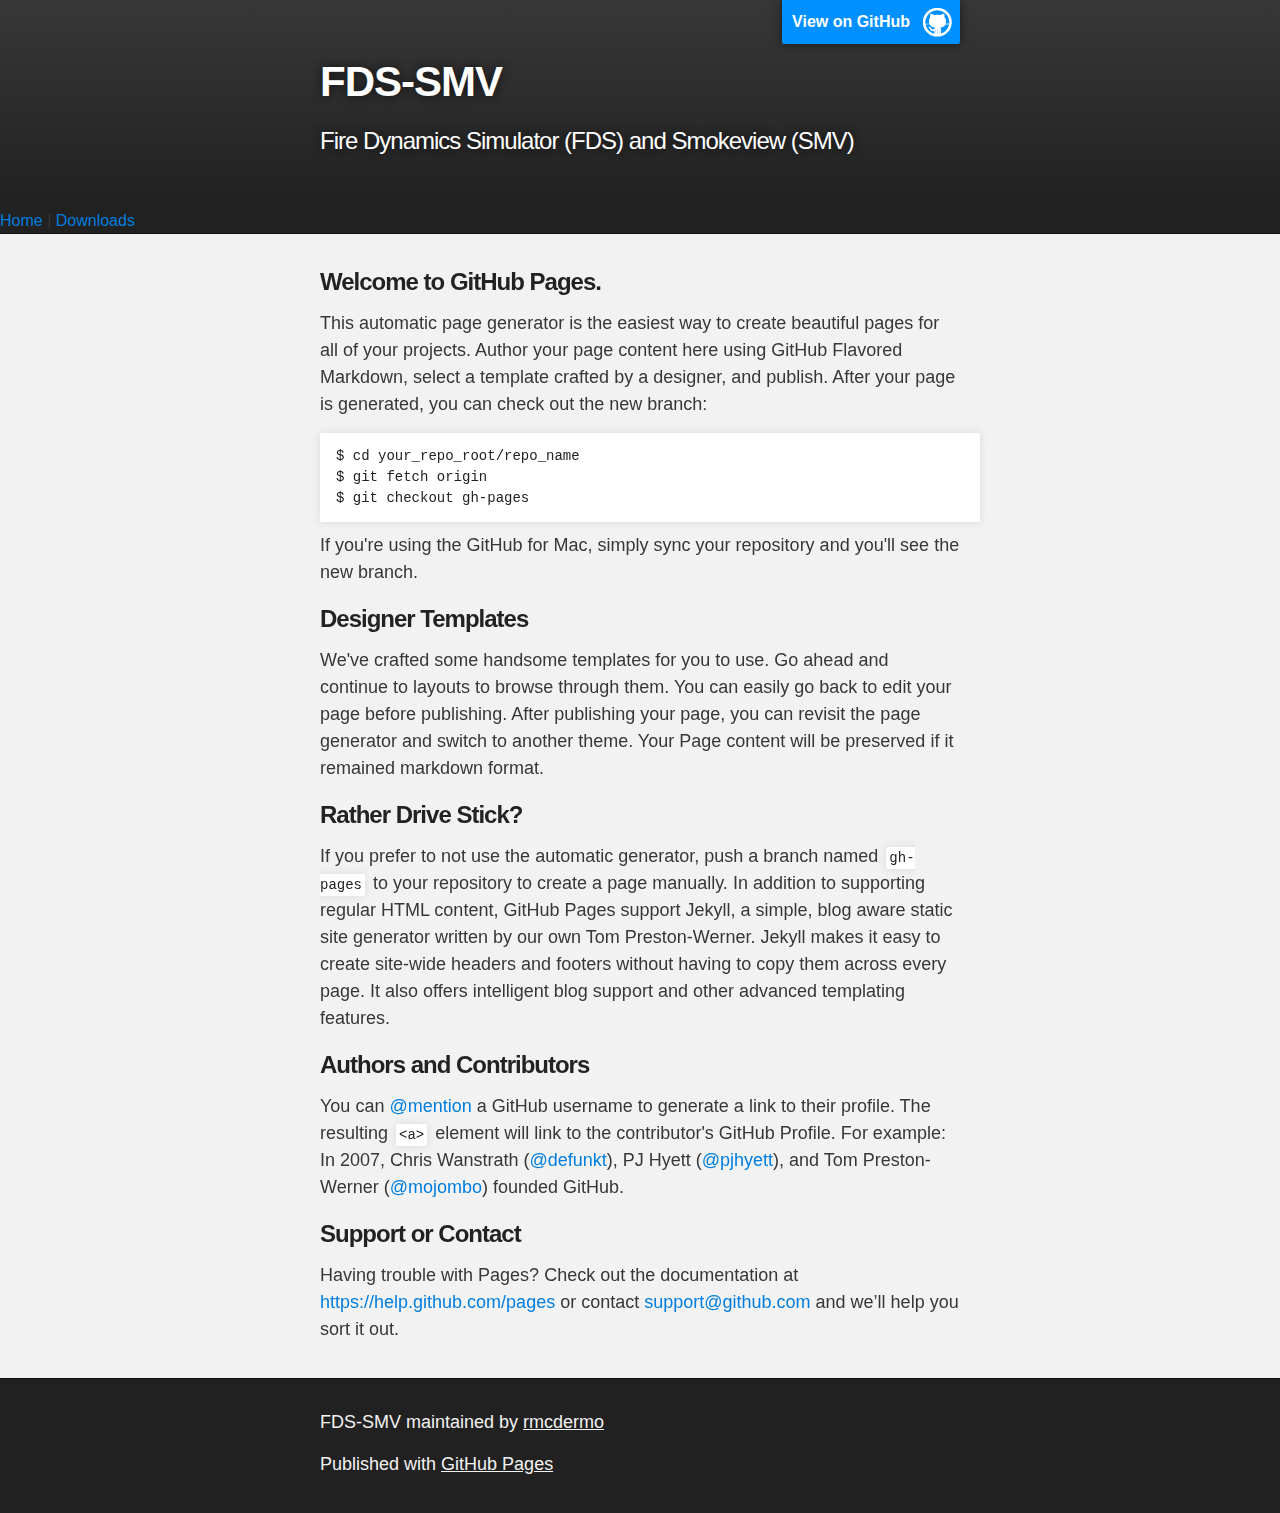
<file: index.html>
<!DOCTYPE html>
<html>

  <head>
    <meta charset='utf-8'>
    <meta http-equiv="X-UA-Compatible" content="chrome=1">
    <meta name="description" content="FDS-SMV : Fire Dynamics Simulator (FDS) and Smokeview (SMV)">

    <link rel="stylesheet" type="text/css" media="screen" href="stylesheets/stylesheet.css">

    <title>FDS-SMV</title>
  </head>

  <body>

    <!-- HEADER -->
    <div id="header_wrap" class="outer">
        <header class="inner">
          <a id="forkme_banner" href="https://github.com/fds-smv/">View on GitHub</a>

            <h1 id="project_title">FDS-SMV</h1>
            <h2 id="project_tagline">Fire Dynamics Simulator (FDS) and Smokeview (SMV)</h2>

<!--             <section id="downloads">
              <a class="zip_download_link" href="https://github.com/rmcdermo/FDS-SMVgit/zipball/master">Download this project as a .zip file</a>
              <a class="tar_download_link" href="https://github.com/rmcdermo/FDS-SMVgit/tarball/master">Download this project as a tar.gz file</a>
            </section> -->
        </header>
    </div>

  <nav>
  <a href="index.html">Home</a> |
  <a href="../Downloads/index.html">Downloads</a>
  </nav>

    <!-- MAIN CONTENT -->
    <div id="main_content_wrap" class="outer">
      <section id="main_content" class="inner">
        <h3>
<a id="welcome-to-github-pages" class="anchor" href="#welcome-to-github-pages" aria-hidden="true"><span class="octicon octicon-link"></span></a>Welcome to GitHub Pages.</h3>

<p>This automatic page generator is the easiest way to create beautiful pages for all of your projects. Author your page content here using GitHub Flavored Markdown, select a template crafted by a designer, and publish. After your page is generated, you can check out the new branch:</p>

<pre><code>$ cd your_repo_root/repo_name
$ git fetch origin
$ git checkout gh-pages
</code></pre>

<p>If you're using the GitHub for Mac, simply sync your repository and you'll see the new branch.</p>

<h3>
<a id="designer-templates" class="anchor" href="#designer-templates" aria-hidden="true"><span class="octicon octicon-link"></span></a>Designer Templates</h3>

<p>We've crafted some handsome templates for you to use. Go ahead and continue to layouts to browse through them. You can easily go back to edit your page before publishing. After publishing your page, you can revisit the page generator and switch to another theme. Your Page content will be preserved if it remained markdown format.</p>

<h3>
<a id="rather-drive-stick" class="anchor" href="#rather-drive-stick" aria-hidden="true"><span class="octicon octicon-link"></span></a>Rather Drive Stick?</h3>

<p>If you prefer to not use the automatic generator, push a branch named <code>gh-pages</code> to your repository to create a page manually. In addition to supporting regular HTML content, GitHub Pages support Jekyll, a simple, blog aware static site generator written by our own Tom Preston-Werner. Jekyll makes it easy to create site-wide headers and footers without having to copy them across every page. It also offers intelligent blog support and other advanced templating features.</p>

<h3>
<a id="authors-and-contributors" class="anchor" href="#authors-and-contributors" aria-hidden="true"><span class="octicon octicon-link"></span></a>Authors and Contributors</h3>

<p>You can <a href="https://github.com/blog/821" class="user-mention">@mention</a> a GitHub username to generate a link to their profile. The resulting <code>&lt;a&gt;</code> element will link to the contributor's GitHub Profile. For example: In 2007, Chris Wanstrath (<a href="https://github.com/defunkt" class="user-mention">@defunkt</a>), PJ Hyett (<a href="https://github.com/pjhyett" class="user-mention">@pjhyett</a>), and Tom Preston-Werner (<a href="https://github.com/mojombo" class="user-mention">@mojombo</a>) founded GitHub.</p>

<h3>
<a id="support-or-contact" class="anchor" href="#support-or-contact" aria-hidden="true"><span class="octicon octicon-link"></span></a>Support or Contact</h3>

<p>Having trouble with Pages? Check out the documentation at <a href="https://help.github.com/pages">https://help.github.com/pages</a> or contact <a href="mailto:support@github.com">support@github.com</a> and we’ll help you sort it out.</p>
      </section>
    </div>

    <!-- FOOTER  -->
    <div id="footer_wrap" class="outer">
      <footer class="inner">
        <p class="copyright">FDS-SMV maintained by <a href="https://github.com/rmcdermo">rmcdermo</a></p>
        <p>Published with <a href="https://pages.github.com">GitHub Pages</a></p>
      </footer>
    </div>

    

  </body>
</html>
</file>
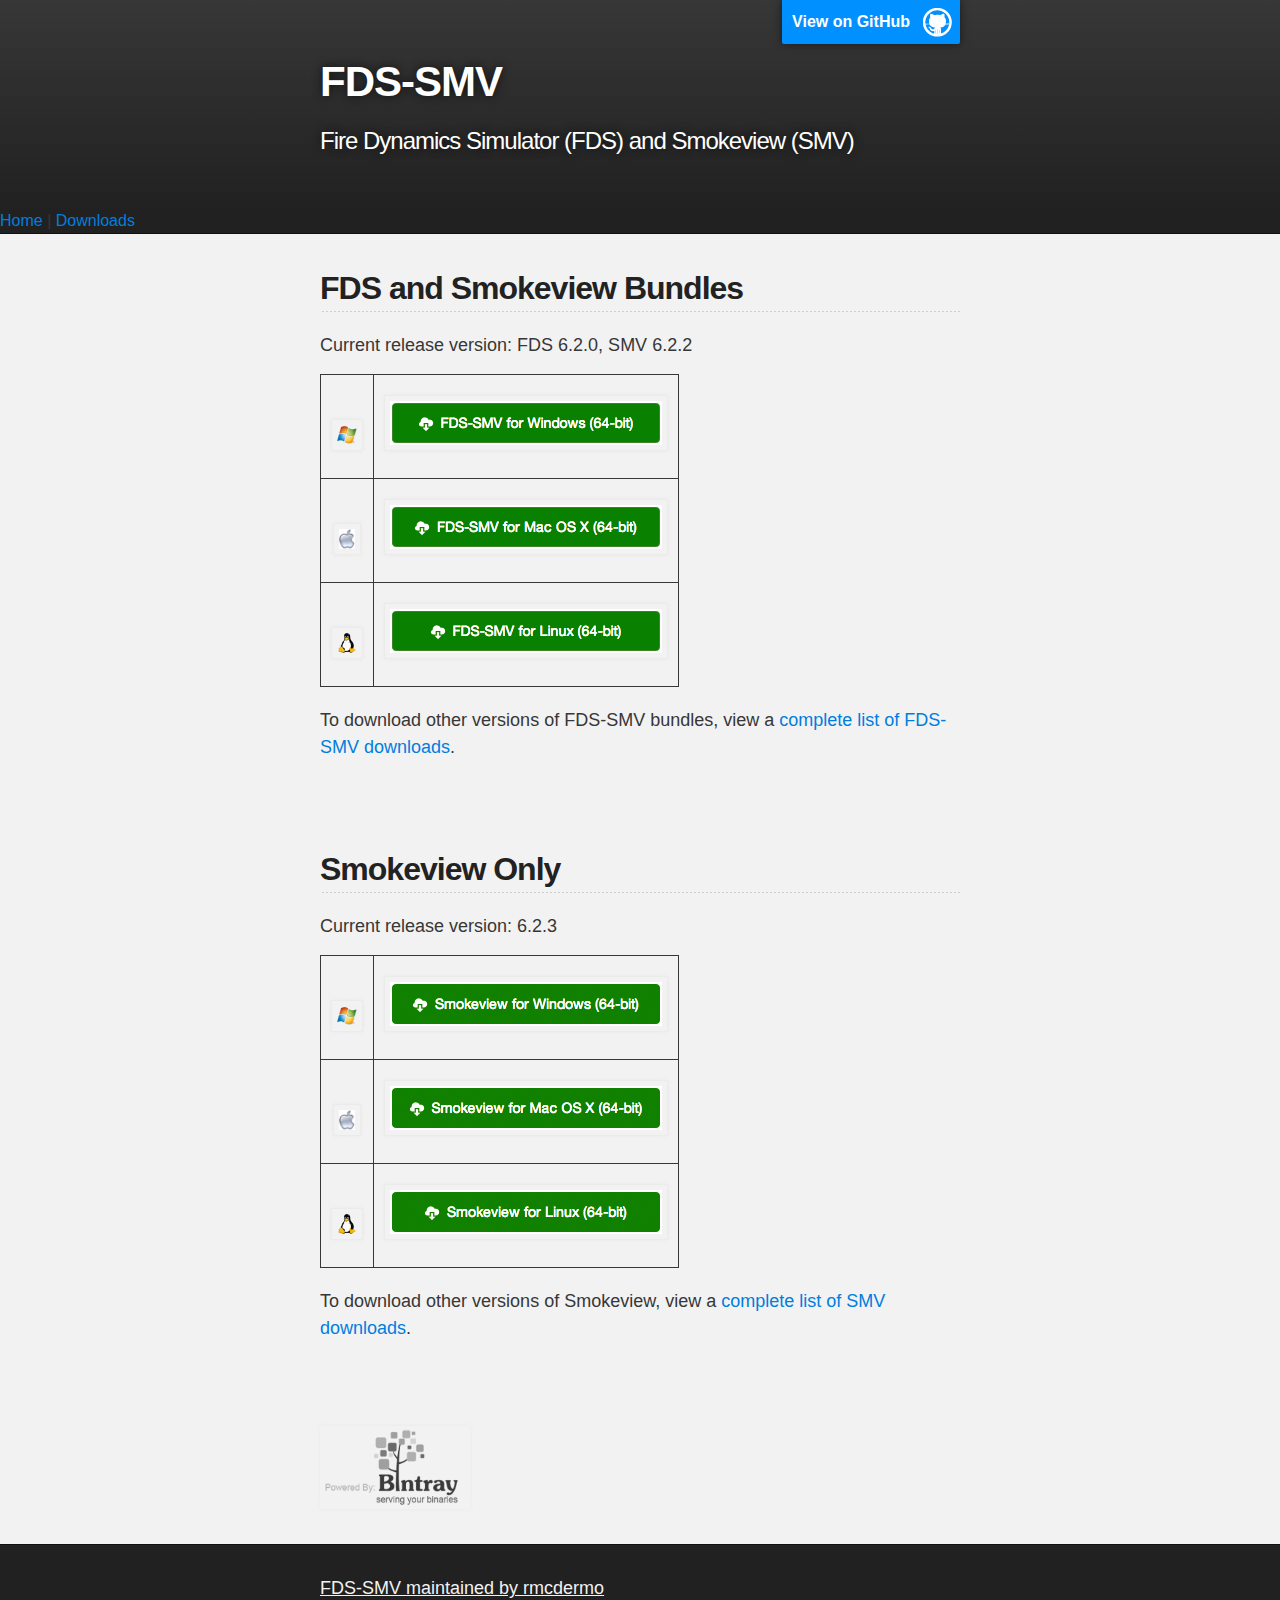
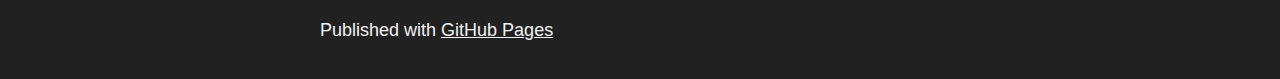
<file: Downloads/index.html>
<!DOCTYPE html>
<html>
  <head>
    <meta charset='utf-8'>
    <meta http-equiv="X-UA-Compatible" content="chrome=1">
    <meta name="description" content="FDS-SMV : Fire Dynamics Simulator (FDS) and Smokeview (SMV)">

    <link rel="stylesheet" type="text/css" media="screen" href="../stylesheets/stylesheet.css">

    <title>FDS-SMV Downloads</title>
  </head>
  
  <body>

    <!-- HEADER -->
    <div id="header_wrap" class="outer">
        <header class="inner">
          <a id="forkme_banner" href="https://github.com/fds-smv/">View on GitHub</a>
            <h1 id="project_title">FDS-SMV</h1>
            <h2 id="project_tagline">Fire Dynamics Simulator (FDS) and Smokeview (SMV)</h2>
        </header>
    </div>

  <nav>
 	<a href="../index.html">Home</a> |
 	<a href="index.html">Downloads</a>
  </nav>


    <!-- MAIN CONTENT -->
    <div id="main_content_wrap" class="outer">
      <section id="main_content" class="inner">
 
 <h2></a>FDS and Smokeview Bundles</a></h2>
 <p>Current release version: FDS 6.2.0, SMV 6.2.2 </p>
 <p><table cellpadding="10"> <tr><td align="center"> <img src="../images/logo-windows.png" /> </td><td> <a href="http://dl.bintray.com/nist-fire-research/releases/FDS_6.2.0-SMV_6.2.2_win64.exe" rel="nofollow"><img src="../images/download_bundle_win_64.png" /></a> </td></tr> <tr><td align="center"> <img src="../images//logo-osx.png" /> </td><td> <a href="http://dl.bintray.com/nist-fire-research/releases/FDS_6.2.0-SMV_6.2.2_osx64.sh" rel="nofollow"><img src="../images/download_bundle_mac_64.png" /></a> </td></tr> <tr><td align="center"> <img src="../images/logo-linux.png" /> </td><td> <a href="http://dl.bintray.com/nist-fire-research/releases/FDS_6.2.0-SMV_6.2.2_linux64.sh" rel="nofollow"><img src="../images/download_bundle_linux_64.png" /></a> </td></tr> </table> </p><p>To download other versions of FDS-SMV bundles, view a <a href="https://bintray.com/nist-fire-research/releases/FDS-SMV" rel="nofollow">complete list of FDS-SMV downloads</a>. </p><p><br><br></p>

 <h2></a>Smokeview Only</a></h2>
 <p>Current release version: 6.2.3 </p>
 <p><table cellpadding="10"> <tr><td align="center"> <img src="../images/logo-windows.png" /> </td><td> <a href="http://dl.bintray.com/nist-fire-research/releases/smv_6.2.3_win64.exe" rel="nofollow"><img src="../images/download_smv_win_64.png" /></a> </td></tr> <tr><td align="center"> <img src="../images/logo-osx.png" /> </td><td> <a href="http://dl.bintray.com/nist-fire-research/releases/smv_6.2.3_osx64.sh" rel="nofollow"><img src="../images/download_smv_mac_64.png" /></a> </td></tr> <tr><td align="center"> <img src="../images/logo-linux.png" /> </td><td> <a href="http://dl.bintray.com/nist-fire-research/releases/smv_6.2.3_linux64.sh" rel="nofollow"><img src="../images/download_smv_linux_64.png" /></a> </td></tr> </table> </p><p>To download other versions of Smokeview, view a <a href="https://bintray.com/nist-fire-research/releases/SMV" rel="nofollow">complete list of SMV downloads</a>. </p><p><br><br> </p><p><a href="https://bintray.com/nist-fire-research/releases" rel="nofollow"><img src="../images/poweredByBintray_GreyTransparent.png" width="150&gt;&lt;/a"> </p>
 </td><tr>
</table>
 </div>


    <!-- FOOTER  -->
    <div id="footer_wrap" class="outer">
      <footer class="inner">
        <p class="copyright">FDS-SMV maintained by <a href="https://github.com/rmcdermo">rmcdermo</a></p>
        <p>Published with <a href="https://pages.github.com">GitHub Pages</a></p>
      </footer>
    </div>

  </body>
</html>
 



 </html>
</file>
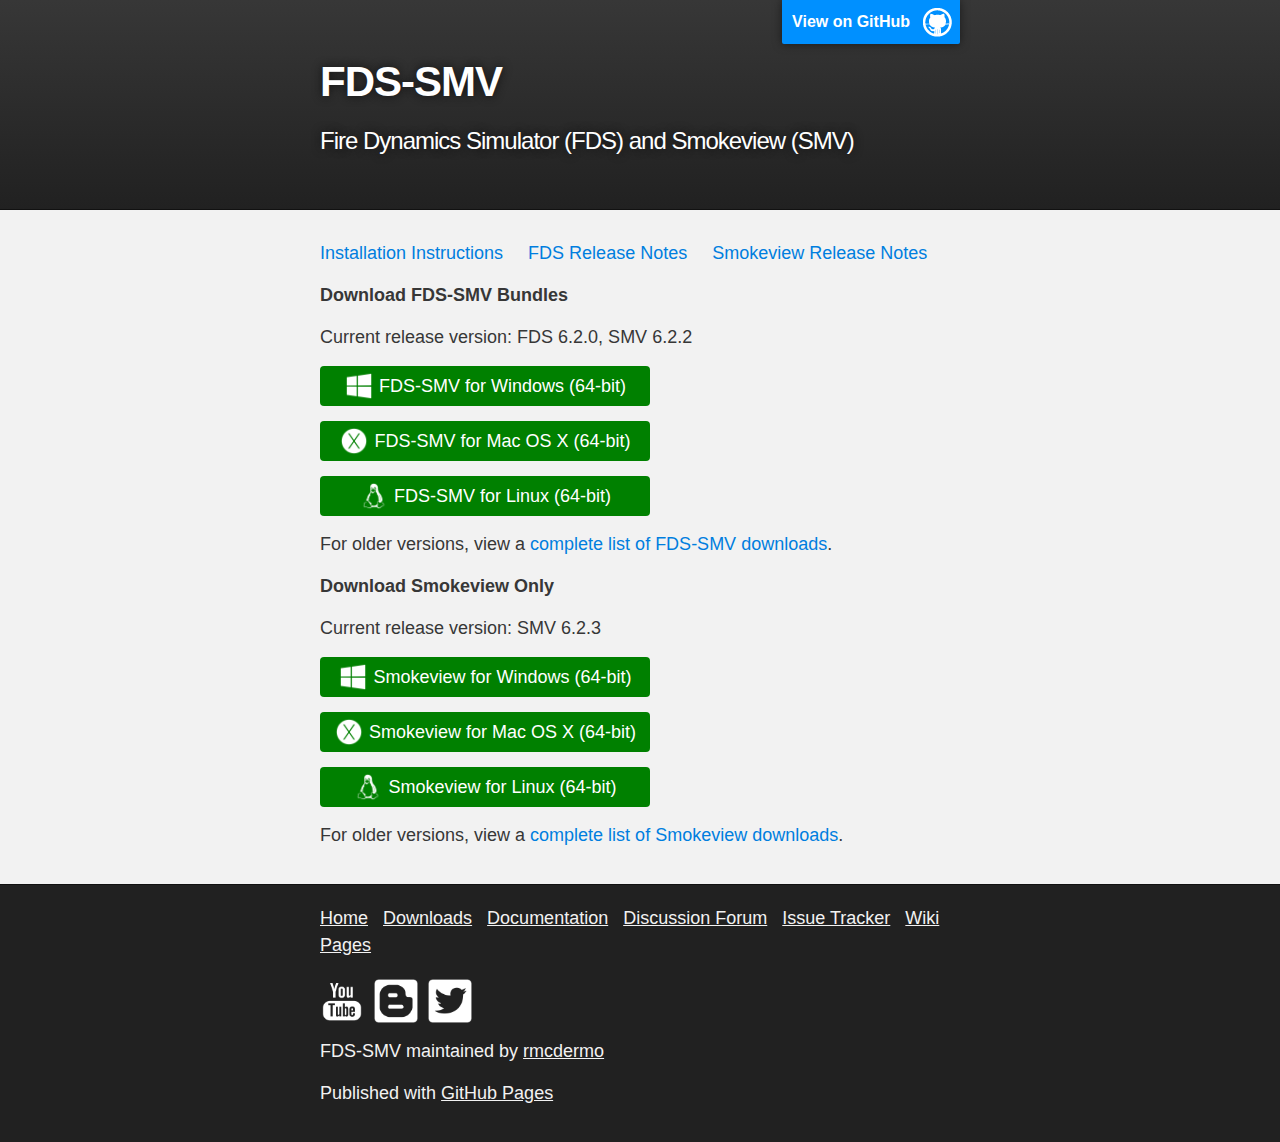
<file: downloads_dv.html>
<!DOCTYPE html>
<html>

  <head>
    <meta charset='utf-8'>
    <meta http-equiv="X-UA-Compatible" content="chrome=1">
    <meta name="description" content="FDS-SMV : Fire Dynamics Simulator (FDS) and Smokeview (SMV)">

    <link rel="stylesheet" type="text/css" media="screen" href="stylesheets/stylesheet.css">
    <link rel="stylesheet" type="text/css" media="screen" href="octicons/octicons.css">

    <title>FDS-SMV Downloads</title>
  </head>

  <body>

    <!-- HEADER -->
    <div id="header_wrap" class="outer">
        <header class="inner">
          <a id="forkme_banner" href="https://github.com/fds-smv/" target="_blank">View on GitHub</a>

            <h1 id="project_title">FDS-SMV</h1>
            <h2 id="project_tagline">Fire Dynamics Simulator (FDS) and Smokeview (SMV)</h2>

        </header>
    </div>

    <!-- <nav>
      <a href="index.html">Home</a> |
      <a href="../Downloads/index.html">Downloads</a>
    </nav> -->

    <!-- MAIN CONTENT -->
    <div id="main_content_wrap" class="outer">
      <section id="main_content" class="inner">

        <div>
          <p>
            <a href="https://github.com/firemodels/fds-smv/wiki/Installation-Notes" style="padding-right: 20px;">Installation Instructions</a>
            <a href="https://github.com/firemodels/fds-smv/wiki/FDS-Release-Notes" style="padding-right: 20px;">FDS Release Notes</a>
            <a href="https://github.com/firemodels/fds-smv/wiki/Smokeview-Release-Notes">Smokeview Release Notes</a>
          </p>
        </div>

        <div>
          <p><strong>Download FDS-SMV Bundles</strong></p>
        </div>

        <div>
          <p>Current release version: FDS 6.2.0, SMV 6.2.2</p>
        </div>

        <div id="bundle_button">
          <p>
            <img src="images/Windows_w.png" width="30px" height="30px" style="border: none; box-shadow: none;"/>
            <a href="http://dl.bintray.com/nist-fire-research/releases/FDS_6.2.0-SMV_6.2.2_win64.exe">FDS-SMV for Windows (64-bit)</a>
          </p>
        </div>

        <div id="bundle_button">
          <p>
            <img src="images/OSX_w.png" width="30px" height="30px" style="border: none; box-shadow: none;"/>
            <a href="http://dl.bintray.com/nist-fire-research/releases/FDS_6.2.0-SMV_6.2.2_osx64.sh">FDS-SMV for Mac OS X (64-bit)</a>
          </p>
        </div>

        <div id="bundle_button">
          <p>
            <img src="images/Linux_w.png" width="30px" height="30px" style="border: none; box-shadow: none;"/>
            <a href="http://dl.bintray.com/nist-fire-research/releases/FDS_6.2.0-SMV_6.2.2_linux64.sh">FDS-SMV for Linux (64-bit)</a>
          </p>
        </div>

        <div>
          <p>For older versions, view a <a href="https://bintray.com/nist-fire-research/releases/FDS-SMV" target="_blank">complete list of FDS-SMV downloads</a>.</p>
        </div>

        <div>
          <p><strong>Download Smokeview Only</strong></p>
        </div>

        <div>
          <p>Current release version: SMV 6.2.3</p>
        </div>

        <div id="bundle_button">
          <p>
            <img src="images/Windows_w.png" width="30px" height="30px" style="border: none; box-shadow: none;"/>
            <a href="http://dl.bintray.com/nist-fire-research/releases/smv_6.2.3_win64.exe">Smokeview for Windows (64-bit)</a>
          </p>
        </div>

        <div id="bundle_button">
          <p>
            <img src="images/OSX_w.png" width="30px" height="30px" style="border: none; box-shadow: none;"/>
            <a href="http://dl.bintray.com/nist-fire-research/releases/smv_6.2.3_osx64.sh">Smokeview for Mac OS X (64-bit)</a>
          </p>
        </div>

        <div id="bundle_button">
          <p>
            <img src="images/Linux_w.png" width="30px" height="30px" style="border: none; box-shadow: none;"/>
            <a href="http://dl.bintray.com/nist-fire-research/releases/smv_6.2.3_linux64.sh">Smokeview for Linux (64-bit)</a>
          </p>
        </div>

        <div>
          <p>For older versions, view a <a href="https://bintray.com/nist-fire-research/releases/SMV" target="_blank">complete list of Smokeview downloads</a>.</p>
        </div>

      </section>
    </div>

    <!-- FOOTER  -->
    <div id="footer_wrap" class="outer">
      <footer class="inner">
        <div style="margin-top: -10px; margin-bottom:20px;">
          <p>
            <a href="index_dv.html"     style="padding-right: 10px;">Home</a>
            <a href="downloads_dv.html" style="padding-right: 10px;">Downloads</a>
            <a href="https://drive.google.com/folderview?id=0B-EZ4HlrI6VDUWtRN1N0MmM5c1U#list" style="padding-right: 10px;" target="_blank">Documentation</a>
            <a href="https://groups.google.com/forum/?fromgroups#!forum/fds-smv" style="padding-right: 10px;" target="_blank">Discussion Forum</a>
            <a href="https://github.com/firemodels/fds-smv/issues" style="padding-right: 10px;" target="_blank">Issue Tracker</a>
            <a href="https://github.com/firemodels/fds-smv/wiki" target="_blank">Wiki Pages</a>
          </p>
        </div>
        <p>
          <a href="https://www.youtube.com/user/fdssmokeview"  target="_blank" style="padding-right: 5px;"><img src="images/youtube_bw.png" width="44px" height="44px" style="border: none; box-shadow: none;"/></a>
          <a href="http://fds-smv.blogspot.com/"  target="_blank" style="padding-right: 5px;"><img src="images/eblogger_w.png" width="44px" height="44px" style="border: none; box-shadow: none;"/></a>
          <a href="https://twitter.com/fdssmv"  target="_blank"><img src="images/twitter_w.png" width="44px" height="44px" style="border: none; box-shadow: none;"/></a>
        </p>
        <p class="copyright">FDS-SMV maintained by <a href="https://github.com/rmcdermo" target="_blank">rmcdermo</a></p>
        <p>Published with <a href="https://pages.github.com" target="_blank">GitHub Pages</a></p>
      </footer>
    </div>

  </body>
</html>
</file>
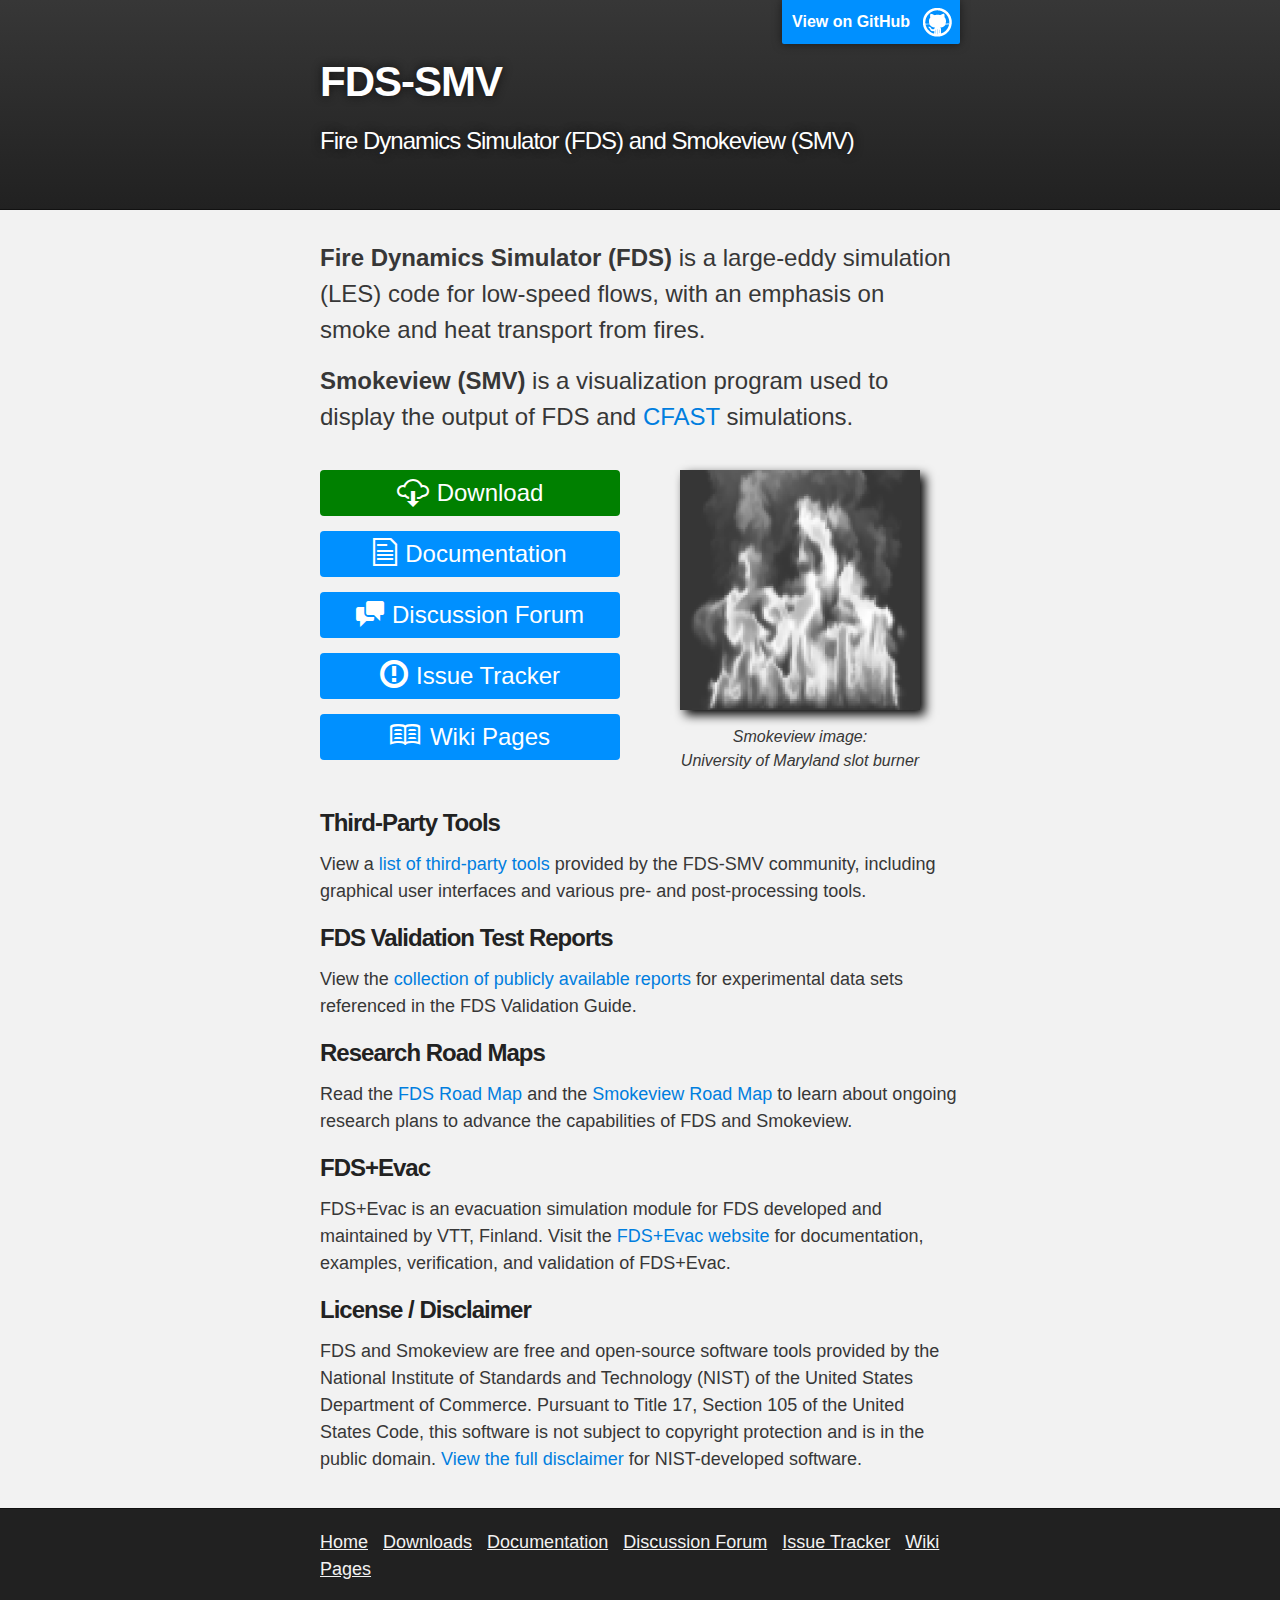
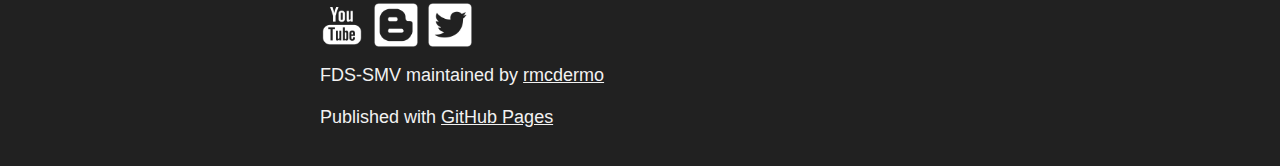
<file: index_dv.html>
<!DOCTYPE html>
<html>

  <head>
    <meta charset='utf-8'>
    <meta http-equiv="X-UA-Compatible" content="chrome=1">
    <meta name="description" content="FDS-SMV : Fire Dynamics Simulator (FDS) and Smokeview (SMV)">

    <link rel="stylesheet" type="text/css" media="screen" href="stylesheets/stylesheet.css">
    <link rel="stylesheet" type="text/css" media="screen" href="octicons/octicons.css">

    <title>FDS-SMV</title>
  </head>

  <body>

    <!-- HEADER -->
    <div id="header_wrap" class="outer">
        <header class="inner">
          <a id="forkme_banner" href="https://github.com/fds-smv/" target="_blank">View on GitHub</a>

            <h1 id="project_title">FDS-SMV</h1>
            <h2 id="project_tagline">Fire Dynamics Simulator (FDS) and Smokeview (SMV)</h2>

        </header>
    </div>

    <!-- <nav>
      <a href="index.html">Home</a> |
      <a href="../Downloads/index.html">Downloads</a>
    </nav> -->

    <!-- MAIN CONTENT -->
    <div id="main_content_wrap" class="outer">
      <section id="main_content" class="inner">

        <div id="intro">
          <p><strong>Fire Dynamics Simulator (FDS)</strong> is a large-eddy simulation (LES) code for low-speed flows, with an emphasis on smoke and heat transport from fires.</p>
          <p><strong>Smokeview (SMV)</strong> is a visualization program used to display the output of FDS and <a href="https://pages.github.com" target="_blank">CFAST</a> simulations.</p>
        </div>

        <div id="wrap_buttons">
          <div id="buttons">
            <a id="download_button" href="downloads_dv.html"> <span class="mega-octicon octicon-cloud-download button_icon_space"></span>Download</a>
            <a id="link_button" href="https://drive.google.com/folderview?id=0B-EZ4HlrI6VDUWtRN1N0MmM5c1U#list" target="_blank"> <span class="mega-octicon octicon-file-text button_icon_space"></span>Documentation</a>
            <a id="link_button" href="https://groups.google.com/forum/?fromgroups#!forum/fds-smv" target="_blank"> <span class="mega-octicon octicon-comment-discussion button_icon_space"></span>Discussion Forum</a>
            <a id="link_button" href="https://github.com/firemodels/fds-smv/issues" target="_blank"> <span class="mega-octicon octicon-issue-opened button_icon_space"></span>Issue Tracker</a>
            <a id="link_button" href="https://github.com/firemodels/fds-smv/wiki" target="_blank"> <span class="mega-octicon octicon-book button_icon_space"></span>Wiki Pages</a>
          </div>
          <div id="right_of_buttons">
            <!-- <img src="images/poweredByBintray_GreyTransparent.png" width="100px" style="border: none; box-shadow: none;"/><br> -->
            <p style="text-align: center; margin-top: auto; "> <img src="images/fds-smv_flame.png" width="240px" height="240px" style="border: none; box-shadow: 5px 5px 10px #000;"/> </p>
            <p style="text-align: center; margin-top: 0px; margin-bottom: 0px; font-size: 16px; font-style: italic;"> Smokeview image: </p>
            <p style="text-align: center; margin-top: 0px; margin-bottom: 0px; font-size: 16px; font-style: italic;"> University of Maryland slot burner </p>
          </div>
        </div>

        <div style="clear: both; padding-top: 10px">
          <h3>
          Third-Party Tools</h3>

          <p>View a <a href="https://github.com/firemodels/fds-smv/wiki/Third-Party-Tools" target="_blank">list of third-party tools</a> provided by the FDS-SMV community, including graphical user interfaces and various pre- and post-processing tools.</p>

          <h3>
          FDS Validation Test Reports</h3>

          <p>View the <a href="https://drive.google.com/folderview?id=0B-EZ4HlrI6VDT2R5SjNFOGtIdTg&usp=sharing#list" target="_blank">collection of publicly available reports</a> for experimental data sets referenced in the FDS Validation Guide.</p>

          <h3>
          Research Road Maps</h3>

          <p>Read the <a href="https://github.com/firemodels/fds-smv/wiki/FDS-Road-Map" target="_blank">FDS Road Map</a> and the <a href="https://github.com/firemodels/fds-smv/wiki/Smokeview-Road-Map" target="_blank">Smokeview Road Map</a> to learn about ongoing research plans to advance the capabilities of FDS and Smokeview.</p>

          <h3>
          FDS+Evac</h3>

          <p>FDS+Evac is an evacuation simulation module for FDS developed and maintained by VTT, Finland. Visit the <a href="http://virtual.vtt.fi/virtual/proj6/fdsevac/documents/FDS+Evac_textbased_homepage.txt" target="_blank">FDS+Evac website</a> for documentation, examples, verification, and validation of FDS+Evac.</p>

          <h3>
          License / Disclaimer</h3>

          <p>FDS and Smokeview are free and open-source software tools provided by the National Institute of Standards and Technology (NIST) of the United States Department of Commerce. Pursuant to Title 17, Section 105 of the United States Code, this software is not subject to copyright protection and is in the public domain. <a href="http://www.nist.gov/public_affairs/disclaimer.cfm" target="_blank">View the full disclaimer</a> for NIST-developed software.</p>
        </div>

      </section>
    </div>

    <!-- FOOTER  -->
    <div id="footer_wrap" class="outer">
      <footer class="inner">
        <div style="margin-top: -10px; margin-bottom:20px;">
          <p>
            <a href="index_dv.html"     style="padding-right: 10px;">Home</a>
            <a href="downloads_dv.html" style="padding-right: 10px;">Downloads</a>
            <a href="https://drive.google.com/folderview?id=0B-EZ4HlrI6VDUWtRN1N0MmM5c1U#list" style="padding-right: 10px;" target="_blank">Documentation</a>
            <a href="https://groups.google.com/forum/?fromgroups#!forum/fds-smv" style="padding-right: 10px;" target="_blank">Discussion Forum</a>
            <a href="https://github.com/firemodels/fds-smv/issues" style="padding-right: 10px;" target="_blank">Issue Tracker</a>
            <a href="https://github.com/firemodels/fds-smv/wiki" target="_blank">Wiki Pages</a>
          </p>
        </div>
        <p>
          <a href="https://www.youtube.com/user/fdssmokeview"  target="_blank" style="padding-right: 5px;"><img src="images/youtube_bw.png" width="44px" height="44px" style="border: none; box-shadow: none;"/></a>
          <a href="http://fds-smv.blogspot.com/"  target="_blank" style="padding-right: 5px;"><img src="images/eblogger_w.png" width="44px" height="44px" style="border: none; box-shadow: none;"/></a>
          <a href="https://twitter.com/fdssmv"  target="_blank"><img src="images/twitter_w.png" width="44px" height="44px" style="border: none; box-shadow: none;"/></a>
        </p>
        <p class="copyright">FDS-SMV maintained by <a href="https://github.com/rmcdermo" target="_blank">rmcdermo</a></p>
        <p>Published with <a href="https://pages.github.com" target="_blank">GitHub Pages</a></p>
      </footer>
    </div>

  </body>
</html>
</file>
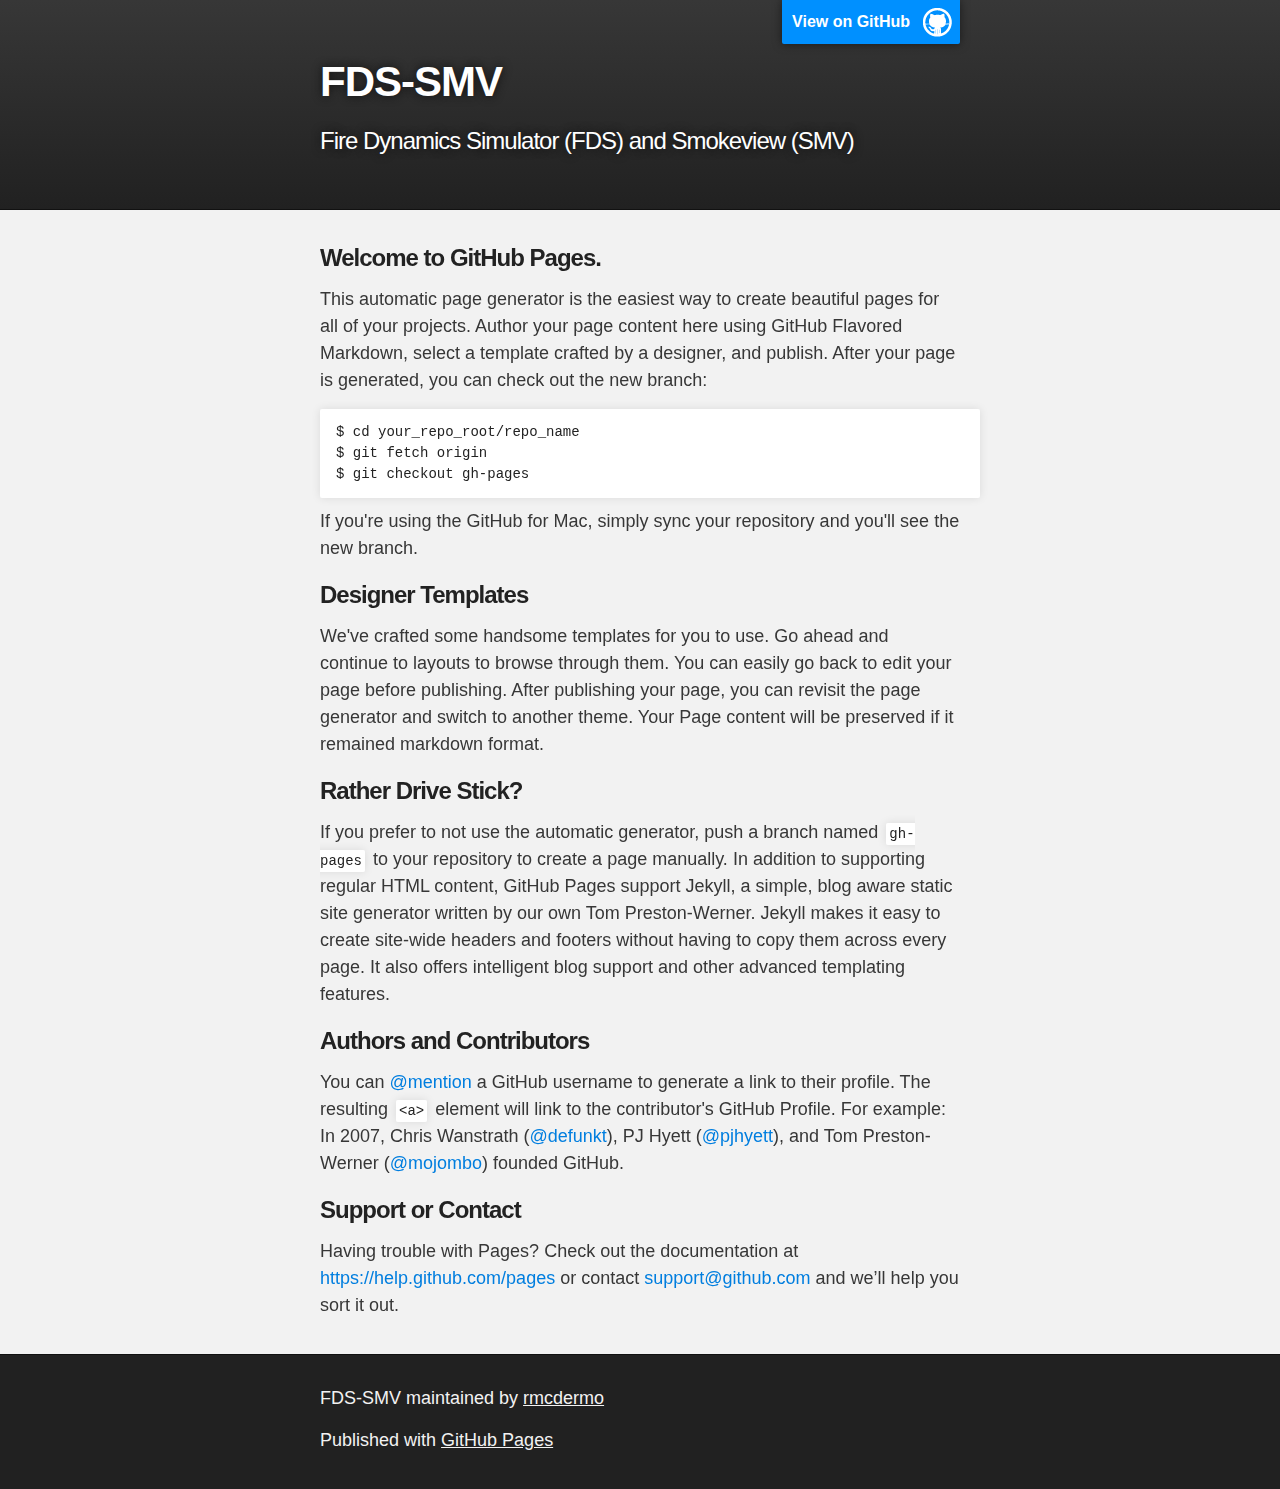
<file: index_save.html>
<!DOCTYPE html>
<html>

  <head>
    <meta charset='utf-8'>
    <meta http-equiv="X-UA-Compatible" content="chrome=1">
    <meta name="description" content="FDS-SMV : Fire Dynamics Simulator (FDS) and Smokeview (SMV)">

    <link rel="stylesheet" type="text/css" media="screen" href="stylesheets/stylesheet.css">

    <title>FDS-SMV</title>
  </head>

  <body>

    <!-- HEADER -->
    <div id="header_wrap" class="outer">
        <header class="inner">
          <a id="forkme_banner" href="https://github.com/fds-smv/">View on GitHub</a>

            <h1 id="project_title">FDS-SMV</h1>
            <h2 id="project_tagline">Fire Dynamics Simulator (FDS) and Smokeview (SMV)</h2>

<!--             <section id="downloads">
              <a class="zip_download_link" href="https://github.com/rmcdermo/FDS-SMVgit/zipball/master">Download this project as a .zip file</a>
              <a class="tar_download_link" href="https://github.com/rmcdermo/FDS-SMVgit/tarball/master">Download this project as a tar.gz file</a>
            </section> -->
        </header>
    </div>

<!--     <nav>
      <a href="index.html">Home</a> |
      <a href="../Downloads/index.html">Downloads</a>
    </nav> -->

    <!-- MAIN CONTENT -->
    <div id="main_content_wrap" class="outer">
      <section id="main_content" class="inner">
        <h3>

<a id="welcome-to-github-pages" class="anchor" href="#welcome-to-github-pages" aria-hidden="true"><span class="octicon octicon-link"></span></a>Welcome to GitHub Pages.</h3>

<p>This automatic page generator is the easiest way to create beautiful pages for all of your projects. Author your page content here using GitHub Flavored Markdown, select a template crafted by a designer, and publish. After your page is generated, you can check out the new branch:</p>

<pre><code>$ cd your_repo_root/repo_name
$ git fetch origin
$ git checkout gh-pages
</code></pre>

<p>If you're using the GitHub for Mac, simply sync your repository and you'll see the new branch.</p>

<h3>
<a id="designer-templates" class="anchor" href="#designer-templates" aria-hidden="true"><span class="octicon octicon-link"></span></a>Designer Templates</h3>

<p>We've crafted some handsome templates for you to use. Go ahead and continue to layouts to browse through them. You can easily go back to edit your page before publishing. After publishing your page, you can revisit the page generator and switch to another theme. Your Page content will be preserved if it remained markdown format.</p>

<h3>
<a id="rather-drive-stick" class="anchor" href="#rather-drive-stick" aria-hidden="true"><span class="octicon octicon-link"></span></a>Rather Drive Stick?</h3>

<p>If you prefer to not use the automatic generator, push a branch named <code>gh-pages</code> to your repository to create a page manually. In addition to supporting regular HTML content, GitHub Pages support Jekyll, a simple, blog aware static site generator written by our own Tom Preston-Werner. Jekyll makes it easy to create site-wide headers and footers without having to copy them across every page. It also offers intelligent blog support and other advanced templating features.</p>

<h3>
<a id="authors-and-contributors" class="anchor" href="#authors-and-contributors" aria-hidden="true"><span class="octicon octicon-link"></span></a>Authors and Contributors</h3>

<p>You can <a href="https://github.com/blog/821" class="user-mention">@mention</a> a GitHub username to generate a link to their profile. The resulting <code>&lt;a&gt;</code> element will link to the contributor's GitHub Profile. For example: In 2007, Chris Wanstrath (<a href="https://github.com/defunkt" class="user-mention">@defunkt</a>), PJ Hyett (<a href="https://github.com/pjhyett" class="user-mention">@pjhyett</a>), and Tom Preston-Werner (<a href="https://github.com/mojombo" class="user-mention">@mojombo</a>) founded GitHub.</p>

<h3>
<a id="support-or-contact" class="anchor" href="#support-or-contact" aria-hidden="true"><span class="octicon octicon-link"></span></a>Support or Contact</h3>

<p>Having trouble with Pages? Check out the documentation at <a href="https://help.github.com/pages">https://help.github.com/pages</a> or contact <a href="mailto:support@github.com">support@github.com</a> and we’ll help you sort it out.</p>
      </section>
    </div>

    <!-- FOOTER  -->
    <div id="footer_wrap" class="outer">
      <footer class="inner">
        <p class="copyright">FDS-SMV maintained by <a href="https://github.com/rmcdermo">rmcdermo</a></p>
        <p>Published with <a href="https://pages.github.com">GitHub Pages</a></p>
      </footer>
    </div>

    

  </body>
</html>
</file>
<file: stylesheets/stylesheet.css>
/*******************************************************************************
Slate Theme for GitHub Pages
by Jason Costello, @jsncostello
*******************************************************************************/

@import url(github-light.css);

/*******************************************************************************
MeyerWeb Reset
*******************************************************************************/

html, body, div, span, applet, object, iframe,
h1, h2, h3, h4, h5, h6, p, blockquote, pre,
a, abbr, acronym, address, big, cite, code,
del, dfn, em, img, ins, kbd, q, s, samp,
small, strike, strong, sub, sup, tt, var,
b, u, i, center,
dl, dt, dd, ol, ul, li,
fieldset, form, label, legend,
table, caption, tbody, tfoot, thead, tr, th, td,
article, aside, canvas, details, embed,
figure, figcaption, footer, header, hgroup,
menu, nav, output, ruby, section, summary,
time, mark, audio, video {
  margin: 0;
  padding: 0;
  border: 0;
  font: inherit;
  vertical-align: baseline;
}

/* HTML5 display-role reset for older browsers */
article, aside, details, figcaption, figure,
footer, header, hgroup, menu, nav, section {
  display: block;
}

ol, ul {
  list-style: none;
}

table {
  border-collapse: collapse;
  border-spacing: 0;
}

/*******************************************************************************
Theme Styles
*******************************************************************************/

body {
  box-sizing: border-box;
  color:#373737;
  background: #212121;
  font-size: 16px;
  font-family: 'Myriad Pro', Calibri, Helvetica, Arial, sans-serif;
  line-height: 1.5;
  -webkit-font-smoothing: antialiased;
}

h1, h2, h3, h4, h5, h6 {
  margin: 10px 0;
  font-weight: 700;
  color:#222222;
  font-family: 'Lucida Grande', 'Calibri', Helvetica, Arial, sans-serif;
  letter-spacing: -1px;
}

h1 {
  font-size: 36px;
  font-weight: 700;
}

h2 {
  padding-bottom: 10px;
  font-size: 32px;
  background: url('../images/bg_hr.png') repeat-x bottom;
}

h3 {
  font-size: 24px;
}

h4 {
  font-size: 21px;
}

h5 {
  font-size: 18px;
}

h6 {
  font-size: 16px;
}

p {
  margin: 10px 0 15px 0;
  font-size: 18px;
}

footer p {
  color: #f2f2f2;
}

a {
  text-decoration: none;
  color: #007edf;
  text-shadow: none;

  transition: color 0.5s ease;
  transition: text-shadow 0.5s ease;
  -webkit-transition: color 0.5s ease;
  -webkit-transition: text-shadow 0.5s ease;
  -moz-transition: color 0.5s ease;
  -moz-transition: text-shadow 0.5s ease;
  -o-transition: color 0.5s ease;
  -o-transition: text-shadow 0.5s ease;
  -ms-transition: color 0.5s ease;
  -ms-transition: text-shadow 0.5s ease;
}

a:hover, a:focus {text-decoration: underline;}

footer a {
  color: #F2F2F2;
  text-decoration: underline;
}

em {
  font-style: italic;
}

strong {
  font-weight: bold;
}

img {
  position: relative;
  margin: 0 auto;
  max-width: 739px;
  padding: 5px;
  margin: 10px 0 10px 0;
  border: 1px solid #ebebeb;

  box-shadow: 0 0 5px #ebebeb;
  -webkit-box-shadow: 0 0 5px #ebebeb;
  -moz-box-shadow: 0 0 5px #ebebeb;
  -o-box-shadow: 0 0 5px #ebebeb;
  -ms-box-shadow: 0 0 5px #ebebeb;
}

p img {
  display: inline;
  margin: 0;
  padding: 0;
  vertical-align: middle;
  text-align: center;
  border: none;
}

pre, code {
  width: 100%;
  color: #222;
  background-color: #fff;

  font-family: Monaco, "Bitstream Vera Sans Mono", "Lucida Console", Terminal, monospace;
  font-size: 14px;

  border-radius: 2px;
  -moz-border-radius: 2px;
  -webkit-border-radius: 2px;
}

pre {
  width: 100%;
  padding: 10px;
  box-shadow: 0 0 10px rgba(0,0,0,.1);
  overflow: auto;
}

code {
  padding: 3px;
  margin: 0 3px;
  box-shadow: 0 0 10px rgba(0,0,0,.1);
}

pre code {
  display: block;
  box-shadow: none;
}

blockquote {
  color: #666;
  margin-bottom: 20px;
  padding: 0 0 0 20px;
  border-left: 3px solid #bbb;
}


ul, ol, dl {
  margin-bottom: 15px
}

ul {
  list-style-position: inside;
  list-style: disc;
  padding-left: 20px;
}

ol {
  list-style-position: inside;
  list-style: decimal;
  padding-left: 20px;
}

dl dt {
  font-weight: bold;
}

dl dd {
  padding-left: 20px;
  font-style: italic;
}

dl p {
  padding-left: 20px;
  font-style: italic;
}

hr {
  height: 1px;
  margin-bottom: 5px;
  border: none;
  background: url('../images/bg_hr.png') repeat-x center;
}

table {
  border: 1px solid #373737;
  margin-bottom: 20px;
  text-align: left;
 }

th {
  font-family: 'Lucida Grande', 'Helvetica Neue', Helvetica, Arial, sans-serif;
  padding: 10px;
  background: #373737;
  color: #fff;
 }

td {
  padding: 10px;
  border: 1px solid #373737;
 }

form {
  background: #f2f2f2;
  padding: 20px;
}

/*******************************************************************************
Full-Width Styles
*******************************************************************************/

.outer {
  width: 100%;
}

.inner {
  position: relative;
  max-width: 640px;
  padding: 20px 10px;
  margin: 0 auto;
}

#forkme_banner {
  display: block;
  position: absolute;
  top:0;
  right: 10px;
  z-index: 10;
  padding: 10px 50px 10px 10px;
  color: #fff;
  background: url('../images/blacktocat.png') #0090ff no-repeat 95% 50%;
  font-weight: 700;
  box-shadow: 0 0 10px rgba(0,0,0,.5);
  border-bottom-left-radius: 2px;
  border-bottom-right-radius: 2px;
}

#download_button {
  display: block;
  position: left;
  text-align: center;
  width: 250px;
  top:0;
  right: 10px;
  z-index: 10;
  padding: 5px 25px 5px 25px;
  color: #fff;
  background: #008000 no-repeat 95% 50%;
  font-size: 24px;
  box-shadow: 0 0 0px rgba(0,0,0,.5);
  border-bottom-left-radius: 4px;
  border-bottom-right-radius: 4px;
  border-top-left-radius: 4px;
  border-top-right-radius: 4px;
}

#link_button {
  display: block;
  position: left;
  text-align: center;
  width: 250px;
  top:0;
  right: 10px;
  z-index: 10;
  padding: 5px 25px 5px 25px;
  color: #fff;
  background: #0090ff no-repeat 95% 50%;
  font-size: 24px;
  box-shadow: 0 0 0px rgba(0,0,0,.5);
  border-bottom-left-radius: 4px;
  border-bottom-right-radius: 4px;
  border-top-left-radius: 4px;
  border-top-right-radius: 4px;
}

#header_wrap {
  background: #212121;
  background: -moz-linear-gradient(top, #373737, #212121);
  background: -webkit-linear-gradient(top, #373737, #212121);
  background: -ms-linear-gradient(top, #373737, #212121);
  background: -o-linear-gradient(top, #373737, #212121);
  background: linear-gradient(top, #373737, #212121);
}

#header_wrap .inner {
  padding: 50px 10px 30px 10px;
}

#project_title {
  margin: 0;
  color: #fff;
  font-size: 42px;
  font-weight: 700;
  text-shadow: #111 0px 0px 10px;
}

#project_tagline {
  color: #fff;
  font-size: 24px;
  font-weight: 300;
  background: none;
  text-shadow: #111 0px 0px 10px;
}

#intro p {
  font-size: 24px;
}

#downloads {
  position: absolute;
  width: 210px;
  z-index: 10;
  bottom: -40px;
  right: 0;
  height: 70px;
  background: url('../images/icon_download.png') no-repeat 0% 90%;
}

.zip_download_link {
  display: block;
  float: right;
  width: 90px;
  height:70px;
  text-indent: -5000px;
  overflow: hidden;
  background: url(../images/sprite_download.png) no-repeat bottom left;
}

.tar_download_link {
  display: block;
  float: right;
  width: 90px;
  height:70px;
  text-indent: -5000px;
  overflow: hidden;
  background: url(../images/sprite_download.png) no-repeat bottom right;
  margin-left: 10px;
}

.zip_download_link:hover {
  background: url(../images/sprite_download.png) no-repeat top left;
}

.tar_download_link:hover {
  background: url(../images/sprite_download.png) no-repeat top right;
}

#main_content_wrap {
  background: #f2f2f2;
  border-top: 1px solid #111;
  border-bottom: 1px solid #111;
}

#main_content {
  padding-top: 20px;
}

#buttons {
  float: left;
  width: 50%;
  padding-top: 20px;
  padding-bottom: 10px;
}

#right_of_buttons {
  float: right;
  width: 50%;
  padding-top: 20px;
  padding-bottom: 10px;
}

#buttons a {
  margin-bottom: 15px;
}

.button_icon_space {
  margin-right: 8px;
}

#footer_wrap {
  background: #212121;
}

#bundle_button {
  width: 330px;
  padding: auto;
  text-align: center;
  color: #fff;
  background: #008000 no-repeat 95% 50%;
  font-size: 20px;
  font-weight: none;
  box-shadow: 0 0 0px rgba(0,0,0,.5);
  border-bottom-left-radius: 4px;
  border-bottom-right-radius: 4px;
  border-top-left-radius: 4px;
  border-top-right-radius: 4px;
}

#bundle_button a {
  color: #fff;
  vertical-align: middle;
}

#bundle_button p {
  padding: 5px;
}

#container {
  text-align: justify;
}

#container div {
  display: inline-block;
}

/*******************************************************************************
Small Device Styles
*******************************************************************************/

@media screen and (max-width: 480px) {
  body {
    font-size:14px;
  }

  #downloads {
    display: none;
  }

  .inner {
    min-width: 320px;
    max-width: 480px;
  }

  #project_title {
  font-size: 32px;
  }

  h1 {
    font-size: 28px;
  }

  h2 {
    font-size: 24px;
  }

  h3 {
    font-size: 21px;
  }

  h4 {
    font-size: 18px;
  }

  h5 {
    font-size: 14px;
  }

  h6 {
    font-size: 12px;
  }

  code, pre {
    min-width: 320px;
    max-width: 480px;
    font-size: 11px;
  }

}
</file>
<file: octicons/octicons.css>
@font-face {
  font-family: 'octicons';
  src: url('octicons.eot?#iefix') format('embedded-opentype'),
       url('octicons.woff') format('woff'),
       url('octicons.ttf') format('truetype'),
       url('octicons.svg#octicons') format('svg');
  font-weight: normal;
  font-style: normal;
}

/*

.octicon is optimized for 16px.
.mega-octicon is optimized for 32px but can be used larger.

*/
.octicon, .mega-octicon {
  font: normal normal normal 16px/1 octicons;
  display: inline-block;
  text-decoration: none;
  text-rendering: auto;
  -webkit-font-smoothing: antialiased;
  -moz-osx-font-smoothing: grayscale;
  -webkit-user-select: none;
  -moz-user-select: none;
  -ms-user-select: none;
  user-select: none;
}
.mega-octicon { font-size: 32px; }

.octicon-alert:before { content: '\f02d'} /*  */
.octicon-alignment-align:before { content: '\f08a'} /*  */
.octicon-alignment-aligned-to:before { content: '\f08e'} /*  */
.octicon-alignment-unalign:before { content: '\f08b'} /*  */
.octicon-arrow-down:before { content: '\f03f'} /*  */
.octicon-arrow-left:before { content: '\f040'} /*  */
.octicon-arrow-right:before { content: '\f03e'} /*  */
.octicon-arrow-small-down:before { content: '\f0a0'} /*  */
.octicon-arrow-small-left:before { content: '\f0a1'} /*  */
.octicon-arrow-small-right:before { content: '\f071'} /*  */
.octicon-arrow-small-up:before { content: '\f09f'} /*  */
.octicon-arrow-up:before { content: '\f03d'} /*  */
.octicon-beer:before { content: '\f069'} /*  */
.octicon-book:before { content: '\f007'} /*  */
.octicon-bookmark:before { content: '\f07b'} /*  */
.octicon-briefcase:before { content: '\f0d3'} /*  */
.octicon-broadcast:before { content: '\f048'} /*  */
.octicon-browser:before { content: '\f0c5'} /*  */
.octicon-bug:before { content: '\f091'} /*  */
.octicon-calendar:before { content: '\f068'} /*  */
.octicon-check:before { content: '\f03a'} /*  */
.octicon-checklist:before { content: '\f076'} /*  */
.octicon-chevron-down:before { content: '\f0a3'} /*  */
.octicon-chevron-left:before { content: '\f0a4'} /*  */
.octicon-chevron-right:before { content: '\f078'} /*  */
.octicon-chevron-up:before { content: '\f0a2'} /*  */
.octicon-circle-slash:before { content: '\f084'} /*  */
.octicon-circuit-board:before { content: '\f0d6'} /*  */
.octicon-clippy:before { content: '\f035'} /*  */
.octicon-clock:before { content: '\f046'} /*  */
.octicon-cloud-download:before { content: '\f00b'} /*  */
.octicon-cloud-upload:before { content: '\f00c'} /*  */
.octicon-code:before { content: '\f05f'} /*  */
.octicon-color-mode:before { content: '\f065'} /*  */
.octicon-comment-add:before,
.octicon-comment:before { content: '\f02b'} /*  */
.octicon-comment-discussion:before { content: '\f04f'} /*  */
.octicon-credit-card:before { content: '\f045'} /*  */
.octicon-dash:before { content: '\f0ca'} /*  */
.octicon-dashboard:before { content: '\f07d'} /*  */
.octicon-database:before { content: '\f096'} /*  */
.octicon-device-camera:before { content: '\f056'} /*  */
.octicon-device-camera-video:before { content: '\f057'} /*  */
.octicon-device-desktop:before { content: '\f27c'} /*  */
.octicon-device-mobile:before { content: '\f038'} /*  */
.octicon-diff:before { content: '\f04d'} /*  */
.octicon-diff-added:before { content: '\f06b'} /*  */
.octicon-diff-ignored:before { content: '\f099'} /*  */
.octicon-diff-modified:before { content: '\f06d'} /*  */
.octicon-diff-removed:before { content: '\f06c'} /*  */
.octicon-diff-renamed:before { content: '\f06e'} /*  */
.octicon-ellipsis:before { content: '\f09a'} /*  */
.octicon-eye-unwatch:before,
.octicon-eye-watch:before,
.octicon-eye:before { content: '\f04e'} /*  */
.octicon-file-binary:before { content: '\f094'} /*  */
.octicon-file-code:before { content: '\f010'} /*  */
.octicon-file-directory:before { content: '\f016'} /*  */
.octicon-file-media:before { content: '\f012'} /*  */
.octicon-file-pdf:before { content: '\f014'} /*  */
.octicon-file-submodule:before { content: '\f017'} /*  */
.octicon-file-symlink-directory:before { content: '\f0b1'} /*  */
.octicon-file-symlink-file:before { content: '\f0b0'} /*  */
.octicon-file-text:before { content: '\f011'} /*  */
.octicon-file-zip:before { content: '\f013'} /*  */
.octicon-flame:before { content: '\f0d2'} /*  */
.octicon-fold:before { content: '\f0cc'} /*  */
.octicon-gear:before { content: '\f02f'} /*  */
.octicon-gift:before { content: '\f042'} /*  */
.octicon-gist:before { content: '\f00e'} /*  */
.octicon-gist-secret:before { content: '\f08c'} /*  */
.octicon-git-branch-create:before,
.octicon-git-branch-delete:before,
.octicon-git-branch:before { content: '\f020'} /*  */
.octicon-git-commit:before { content: '\f01f'} /*  */
.octicon-git-compare:before { content: '\f0ac'} /*  */
.octicon-git-merge:before { content: '\f023'} /*  */
.octicon-git-pull-request-abandoned:before,
.octicon-git-pull-request:before { content: '\f009'} /*  */
.octicon-globe:before { content: '\f0b6'} /*  */
.octicon-graph:before { content: '\f043'} /*  */
.octicon-heart:before { content: '\2665'} /* ♥ */
.octicon-history:before { content: '\f07e'} /*  */
.octicon-home:before { content: '\f08d'} /*  */
.octicon-horizontal-rule:before { content: '\f070'} /*  */
.octicon-hourglass:before { content: '\f09e'} /*  */
.octicon-hubot:before { content: '\f09d'} /*  */
.octicon-inbox:before { content: '\f0cf'} /*  */
.octicon-info:before { content: '\f059'} /*  */
.octicon-issue-closed:before { content: '\f028'} /*  */
.octicon-issue-opened:before { content: '\f026'} /*  */
.octicon-issue-reopened:before { content: '\f027'} /*  */
.octicon-jersey:before { content: '\f019'} /*  */
.octicon-jump-down:before { content: '\f072'} /*  */
.octicon-jump-left:before { content: '\f0a5'} /*  */
.octicon-jump-right:before { content: '\f0a6'} /*  */
.octicon-jump-up:before { content: '\f073'} /*  */
.octicon-key:before { content: '\f049'} /*  */
.octicon-keyboard:before { content: '\f00d'} /*  */
.octicon-law:before { content: '\f0d8'} /*  */
.octicon-light-bulb:before { content: '\f000'} /*  */
.octicon-link:before { content: '\f05c'} /*  */
.octicon-link-external:before { content: '\f07f'} /*  */
.octicon-list-ordered:before { content: '\f062'} /*  */
.octicon-list-unordered:before { content: '\f061'} /*  */
.octicon-location:before { content: '\f060'} /*  */
.octicon-gist-private:before,
.octicon-mirror-private:before,
.octicon-git-fork-private:before,
.octicon-lock:before { content: '\f06a'} /*  */
.octicon-logo-github:before { content: '\f092'} /*  */
.octicon-mail:before { content: '\f03b'} /*  */
.octicon-mail-read:before { content: '\f03c'} /*  */
.octicon-mail-reply:before { content: '\f051'} /*  */
.octicon-mark-github:before { content: '\f00a'} /*  */
.octicon-markdown:before { content: '\f0c9'} /*  */
.octicon-megaphone:before { content: '\f077'} /*  */
.octicon-mention:before { content: '\f0be'} /*  */
.octicon-microscope:before { content: '\f089'} /*  */
.octicon-milestone:before { content: '\f075'} /*  */
.octicon-mirror-public:before,
.octicon-mirror:before { content: '\f024'} /*  */
.octicon-mortar-board:before { content: '\f0d7'} /*  */
.octicon-move-down:before { content: '\f0a8'} /*  */
.octicon-move-left:before { content: '\f074'} /*  */
.octicon-move-right:before { content: '\f0a9'} /*  */
.octicon-move-up:before { content: '\f0a7'} /*  */
.octicon-mute:before { content: '\f080'} /*  */
.octicon-no-newline:before { content: '\f09c'} /*  */
.octicon-octoface:before { content: '\f008'} /*  */
.octicon-organization:before { content: '\f037'} /*  */
.octicon-package:before { content: '\f0c4'} /*  */
.octicon-paintcan:before { content: '\f0d1'} /*  */
.octicon-pencil:before { content: '\f058'} /*  */
.octicon-person-add:before,
.octicon-person-follow:before,
.octicon-person:before { content: '\f018'} /*  */
.octicon-pin:before { content: '\f041'} /*  */
.octicon-playback-fast-forward:before { content: '\f0bd'} /*  */
.octicon-playback-pause:before { content: '\f0bb'} /*  */
.octicon-playback-play:before { content: '\f0bf'} /*  */
.octicon-playback-rewind:before { content: '\f0bc'} /*  */
.octicon-plug:before { content: '\f0d4'} /*  */
.octicon-repo-create:before,
.octicon-gist-new:before,
.octicon-file-directory-create:before,
.octicon-file-add:before,
.octicon-plus:before { content: '\f05d'} /*  */
.octicon-podium:before { content: '\f0af'} /*  */
.octicon-primitive-dot:before { content: '\f052'} /*  */
.octicon-primitive-square:before { content: '\f053'} /*  */
.octicon-pulse:before { content: '\f085'} /*  */
.octicon-puzzle:before { content: '\f0c0'} /*  */
.octicon-question:before { content: '\f02c'} /*  */
.octicon-quote:before { content: '\f063'} /*  */
.octicon-radio-tower:before { content: '\f030'} /*  */
.octicon-repo-delete:before,
.octicon-repo:before { content: '\f001'} /*  */
.octicon-repo-clone:before { content: '\f04c'} /*  */
.octicon-repo-force-push:before { content: '\f04a'} /*  */
.octicon-gist-fork:before,
.octicon-repo-forked:before { content: '\f002'} /*  */
.octicon-repo-pull:before { content: '\f006'} /*  */
.octicon-repo-push:before { content: '\f005'} /*  */
.octicon-rocket:before { content: '\f033'} /*  */
.octicon-rss:before { content: '\f034'} /*  */
.octicon-ruby:before { content: '\f047'} /*  */
.octicon-screen-full:before { content: '\f066'} /*  */
.octicon-screen-normal:before { content: '\f067'} /*  */
.octicon-search-save:before,
.octicon-search:before { content: '\f02e'} /*  */
.octicon-server:before { content: '\f097'} /*  */
.octicon-settings:before { content: '\f07c'} /*  */
.octicon-log-in:before,
.octicon-sign-in:before { content: '\f036'} /*  */
.octicon-log-out:before,
.octicon-sign-out:before { content: '\f032'} /*  */
.octicon-split:before { content: '\f0c6'} /*  */
.octicon-squirrel:before { content: '\f0b2'} /*  */
.octicon-star-add:before,
.octicon-star-delete:before,
.octicon-star:before { content: '\f02a'} /*  */
.octicon-steps:before { content: '\f0c7'} /*  */
.octicon-stop:before { content: '\f08f'} /*  */
.octicon-repo-sync:before,
.octicon-sync:before { content: '\f087'} /*  */
.octicon-tag-remove:before,
.octicon-tag-add:before,
.octicon-tag:before { content: '\f015'} /*  */
.octicon-telescope:before { content: '\f088'} /*  */
.octicon-terminal:before { content: '\f0c8'} /*  */
.octicon-three-bars:before { content: '\f05e'} /*  */
.octicon-thumbsdown:before { content: '\f0db'} /*  */
.octicon-thumbsup:before { content: '\f0da'} /*  */
.octicon-tools:before { content: '\f031'} /*  */
.octicon-trashcan:before { content: '\f0d0'} /*  */
.octicon-triangle-down:before { content: '\f05b'} /*  */
.octicon-triangle-left:before { content: '\f044'} /*  */
.octicon-triangle-right:before { content: '\f05a'} /*  */
.octicon-triangle-up:before { content: '\f0aa'} /*  */
.octicon-unfold:before { content: '\f039'} /*  */
.octicon-unmute:before { content: '\f0ba'} /*  */
.octicon-versions:before { content: '\f064'} /*  */
.octicon-remove-close:before,
.octicon-x:before { content: '\f081'} /*  */
.octicon-zap:before { content: '\26A1'} /* ⚡ */
</file>
